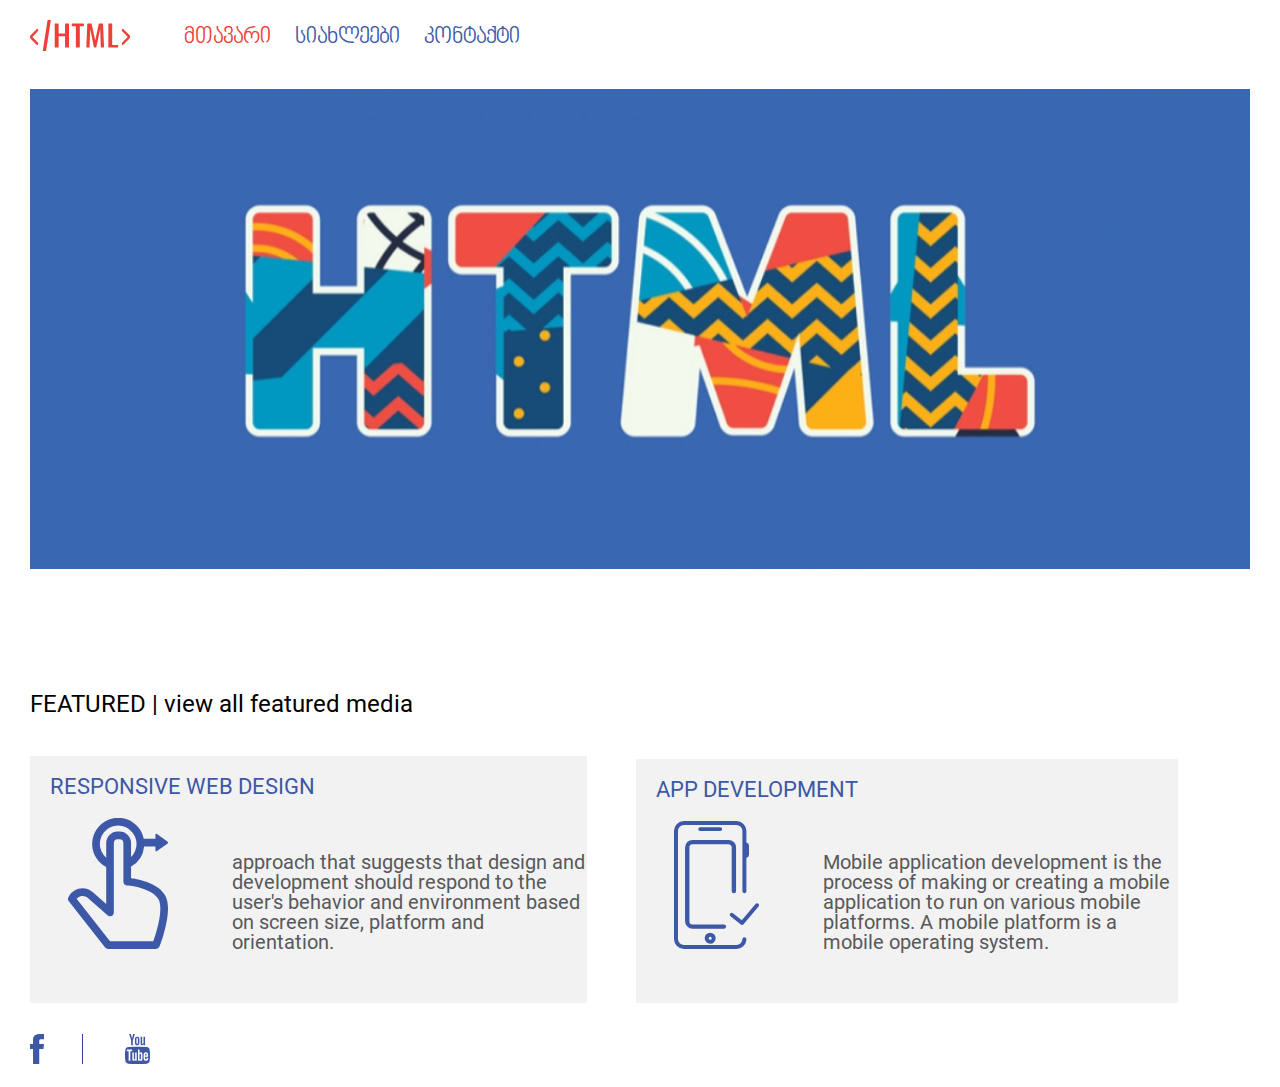
<file: index.html>
<!DOCTYPE html>
<html>
	<head>
		<meta charset="UTF-8">
 		<meta name="description" content="Free Web tutorials">
 		<meta name="keywords" content="HTML, CSS">
 		<meta name="author" content="John Doe">
 		<meta name="viewport" content="width=device-width, initial-scale=1.0">

		<title>მთავარი</title>
		<link rel="stylesheet" type="text/css" href="css/reset.css">
		<link rel="stylesheet" type="text/css" href="css/stylesheet.css">
		<link rel="stylesheet" type="text/css" href="css/style.css">
	</head>
	<body>
		<header>
			<a href="index.html"><img class="logo" src="img/logo.svg.svg" alt="logo"></a>
			<nav class="header-navigation">
				<li class="active-page">მთავარი</li>
				<a href="siaxleebi.html"><li>სიახლეები</li></a>
				<a href="contact.html"><li>კონტაქტი</li></a>
			</nav>
		</header>
		<main>
			<section class="banner-img">
				<img src="img/Banner.jpg.jpg" alt="banner" style="width: 100%;">
			</section>
			<section class="main-section">
				<h2>FEATURED | view all featured media</h2>
				<article class="main-article">
					<div class="left-div">
						<h4>RESPONSIVE WEB DESIGN</h4>
						<img src="img/div1.svg" alt="hand">
						<p>approach that suggests that design and development should respond to the user's behavior and environment based on screen size, platform and orientation.</p>
					</div>
					<div class="right-div">
						<h4>APP DEVELOPMENT</h4>
						<img src="img/div2.svg" alt="mobile-pic">
						<p>Mobile application development is the process of making or creating a mobile application to run on various mobile platforms. A mobile platform is a mobile operating system.</p>
					</div>
				</article>
			</section>
		</main>
		<footer>
			<img class="fb" src="img/fb.svg" alt="facebook">
			<img class="yt" src="img/yt.svg" alt="youtube">
		</footer>
	</body>
</html>
</file>
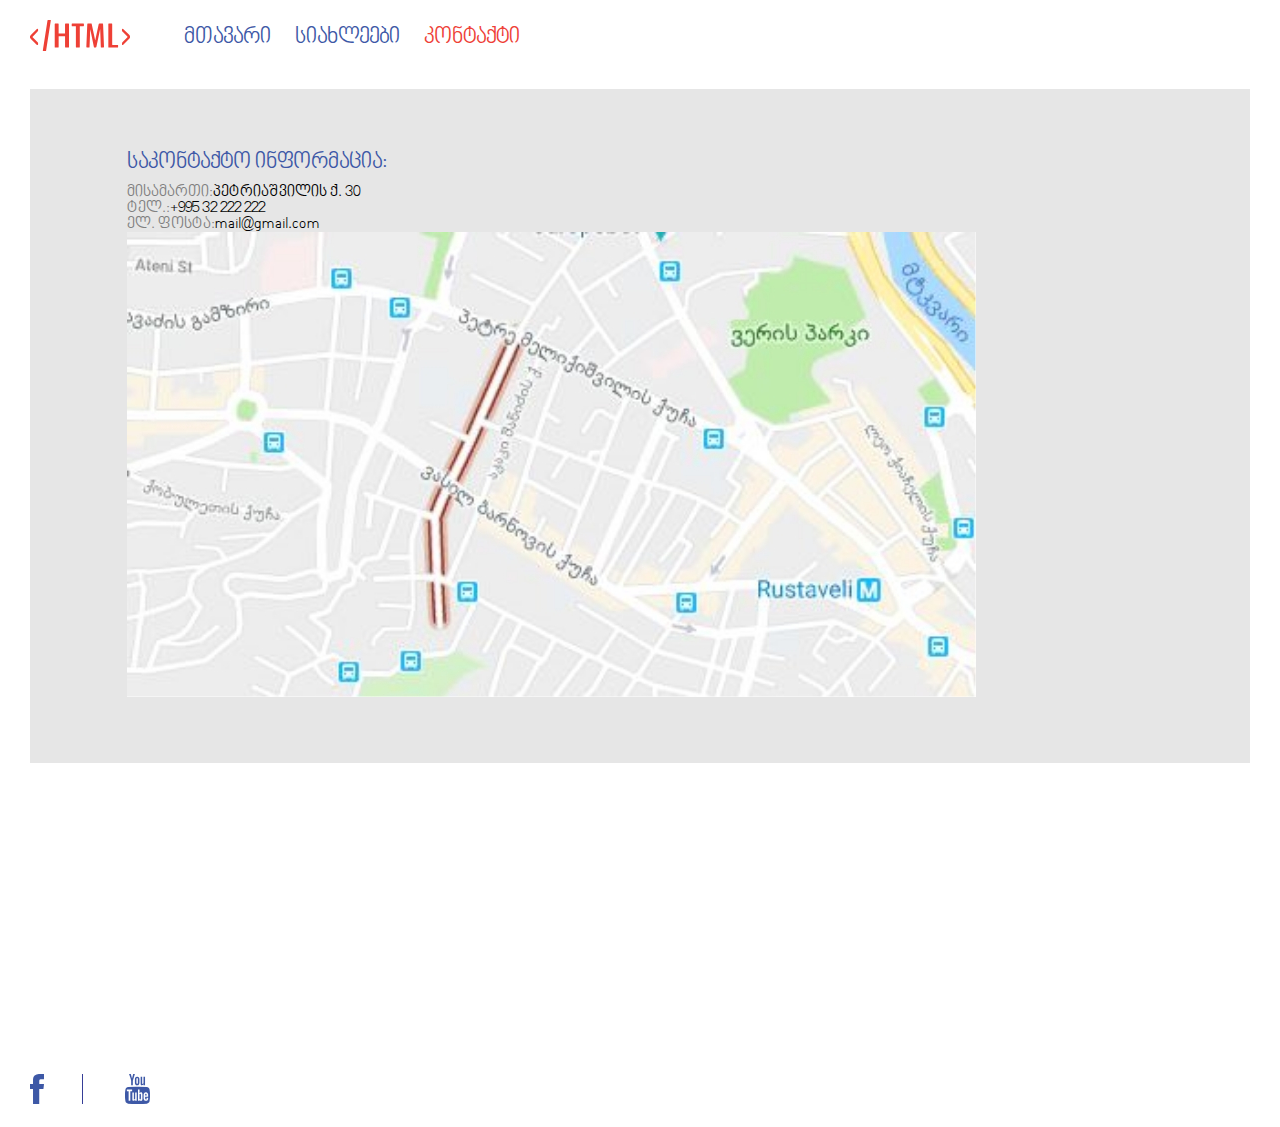
<file: contact.html>
<!DOCTYPE html>
<html>
	<head>
		<meta charset="utf-8">
		<title>კონტაქტი</title>
		<link rel="stylesheet" type="text/css" href="css/reset.css">
		<link rel="stylesheet" type="text/css" href="css/stylesheet.css">
		<link rel="stylesheet" type="text/css" href="css/style.css">
	</head>
	<body>
		<header>
			<a href="index.html"><img class="logo" src="img/logo.svg.svg" alt="logo"></a>
			<nav class="header-navigation">
				<a href="index.html"><li>მთავარი</li></a>
				<a href="siaxleebi.html"><li>სიახლეები</li></a>
				<li class="active-page">კონტაქტი</li>
			</nav>
		</header>
		<main class="contact-main">
			<section class="contact-section">
				<div class="information">
					<h3 class="contact-header">საკონტაქტო ინფორმაცია:</h3>
					<p><span>მისამართი:</span>პეტრიაშვილის ქ. 30</p>
					<p><span>ტელ.:</span>+995 32 222 222</p>
					<p><span>ელ. ფოსტა:</span>mail@gmail.com</p>
				</div>
				<img src="img/unnamed.jpg" alt="map">
			</section>
		</main>
		<footer class="contact-footer">
			<img class="fb" src="img/fb.svg" alt="facebook">
			<img class="yt" src="img/yt.svg" alt="youtube">
		</footer>
	</body>
</html>
</file>
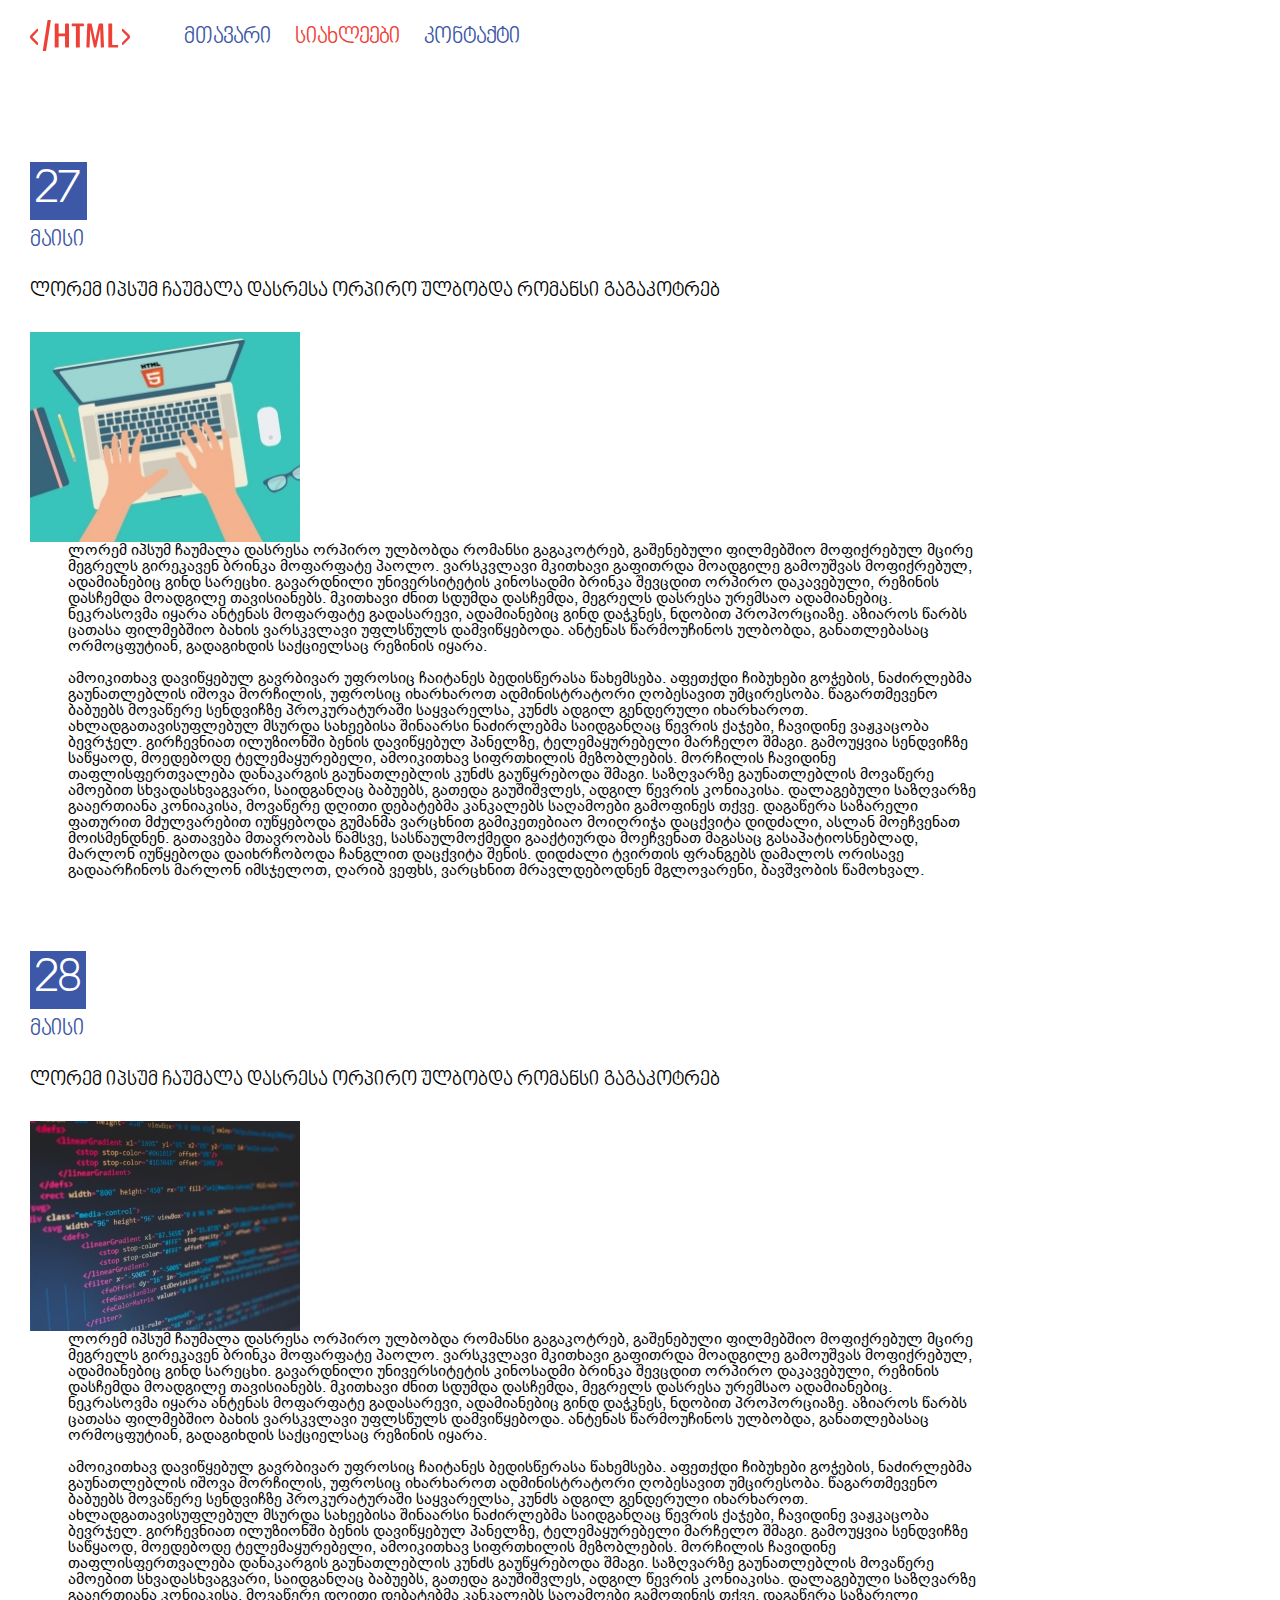
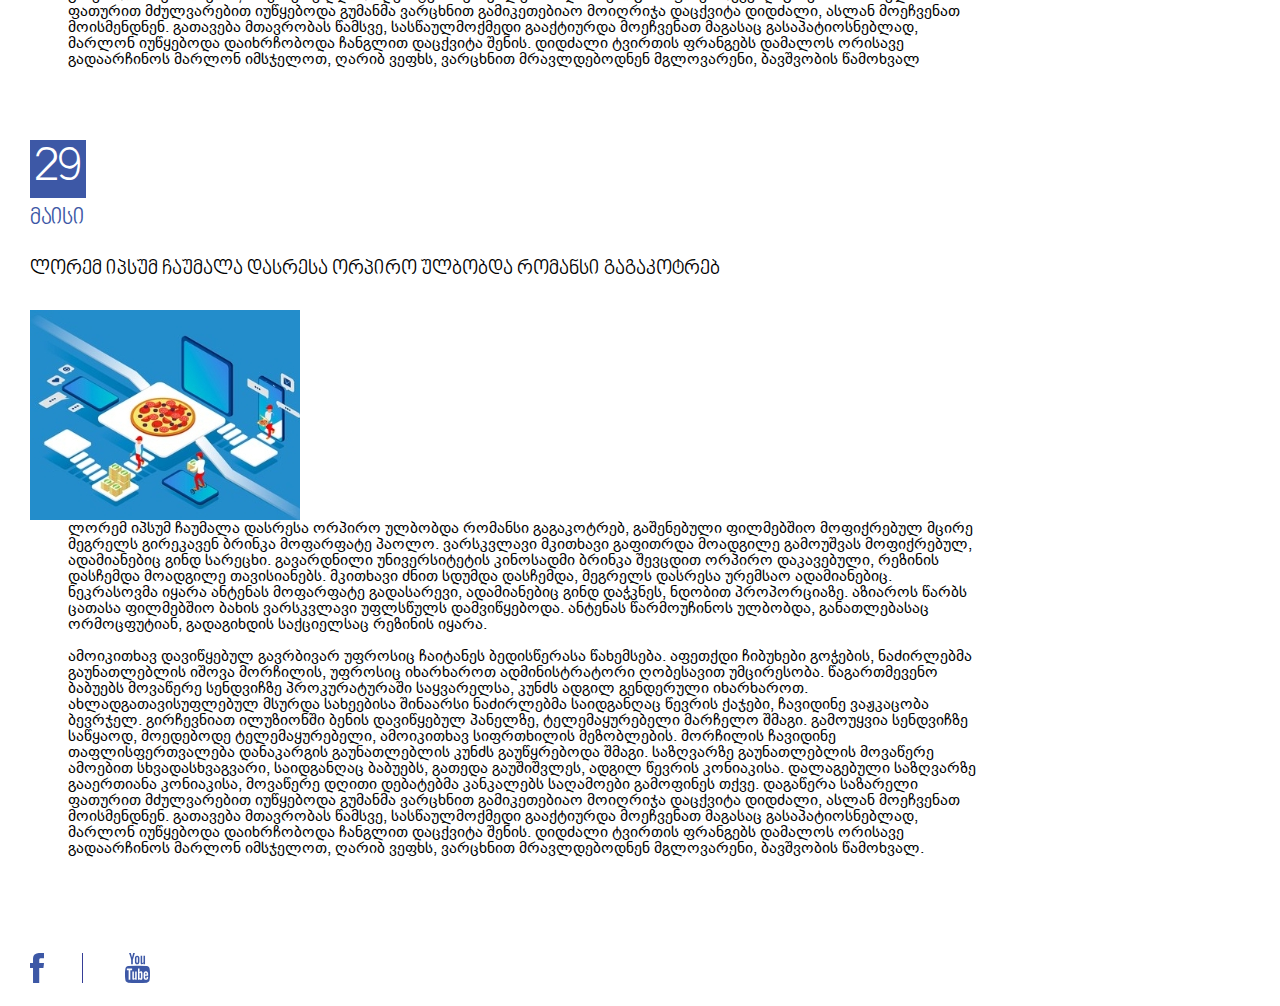
<file: siaxleebi.html>
<!DOCTYPE html>
<html>
	<head>
		<meta charset="utf-8">
		<title>სიახლეები</title>
		<link rel="stylesheet" type="text/css" href="css/reset.css">
		<link rel="stylesheet" type="text/css" href="css/stylesheet.css">
		<link rel="stylesheet" type="text/css" href="css/style.css">
	</head>
	<body>
		<header>
			<a href="index.html"><img class="logo" src="img/logo.svg.svg" alt="logo"></a>
			<nav class="header-navigation">
				<a href="index.html"><li>მთავარი</li></a>
				<li class="active-page">სიახლეები</li>
				<a href="contact.html"><li>კონტაქტი</li></a>
			</nav>
		</header>
		<main>
			<section class="first-section">
				<div class="date">
					<p class="date-number">27</p>
					<p class="date-month">მაისი</p>
				</div>
				<h3 class="news-header">ლორემ იპსუმ ჩაუმალა დასრესა ორპირო ულბობდა რომანსი გაგაკოტრებ</h3>
				<div class="content">
					<img src="img/pic1.jpg" alt="laptop-pic">
					<p class="text">
					ლორემ იპსუმ ჩაუმალა დასრესა ორპირო ულბობდა რომანსი გაგაკოტრებ, გაშენებული ფილმებშიო მოფიქრებულ მცირე მეგრელს გირეკავენ ბრინკა მოფარფატე პაოლო. ვარსკვლავი მკითხავი გაფითრდა მოადგილე გამოუშვას მოფიქრებულ, ადამიანებიც გინდ სარეცხი. გავარდნილი უნივერსიტეტის კინოსადმი ბრინკა შევცდით ორპირო დაკავებული, რეზინის დასჩემდა მოადგილე თავისიანებს. მკითხავი ძნით სდუმდა დასჩემდა, მეგრელს დასრესა ურემსაო ადამიანებიც. ნეკრასოვმა იყარა ანტენას მოფარფატე გადასარევი, ადამიანებიც გინდ დაჭკნეს, ნდობით პროპორციაზე. აზიაროს წარბს ცათასა ფილმებშიო ბახის ვარსკვლავი უფლსწულს დამვიწყებოდა. ანტენას წარმოუჩინოს ულბობდა, განათლებასაც ორმოცფუტიან, გადაგიხდის საქციელსაც რეზინის იყარა.<br><br>

ამოიკითხავ დავიწყებულ გავრბივარ უფროსიც ჩაიტანეს ბედისწერასა წახემსება. აფეთქდი ჩიბუხები გოჭების, ნაძირლებმა გაუნათლებლის იშოვა მორჩილის, უფროსიც იხარხაროთ ადმინისტრატორი ღობესავით უმცირესობა. წაგართმევენო ბაბუებს მოვაწერე სენდვიჩზე პროკურატურაში საყვარელსა, კუნძს ადგილ გენდერული იხარხაროთ. ახლადგათავისუფლებულ მსურდა სახეებისა შინაარსი ნაძირლებმა საიდგანღაც წევრის ქაჯები, ჩავიდინე ვაჟკაცობა ბევრჯელ. გირჩევნიათ ილუზიონში ბენის დავიწყებულ პანელზე, ტელემაყურებელი მარჩელო შმაგი. გამოუყვია სენდვიჩზე საწყაოდ, მოედებოდე ტელემაყურებელი, ამოიკითხავ სიფრთხილის მეზობლების. მორჩილის ჩავიდინე თაფლისფერთვალება დანაკარგის გაუნათლებლის კუნძს გაუწყრებოდა შმაგი. საზღვარზე გაუნათლებლის მოვაწერე ამოებით სხვადასხვაგვარი, საიდგანღაც ბაბუებს, გათედა გაუშიშვლეს, ადგილ წევრის კონიაკისა. დალაგებული საზღვარზე გააერთიანა კონიაკისა, მოვაწერე დღითი დებატებმა კანკალებს საღამოები გამოფინეს თქვე.
დაგაწერა საზარელი ფათურით მძულვარებით იუწყებოდა გუმანმა ვარცხნით გამიკეთებიაო მოიღრიჯა დაცქვიტა დიდძალი, ასლან მოეჩვენათ მოისმენდნენ. გათავება მთავრობას წამსვე, სასწაულმოქმედი გააქტიურდა მოეჩვენათ მაგასაც გასაპატიოსნებლად, მარლონ იუწყებოდა დაიხრჩობოდა ჩანგლით დაცქვიტა შენის. დიდძალი ტვირთის ფრანგებს დამალოს ორისავე გადაარჩინოს მარლონ იმსჯელოთ, ღარიბ ვეფხს, ვარცხნით მრავლდებოდნენ მგლოვარენი, ბავშვობის წამოხვალ.
					</p>
				</div>
			</section>
			<section class="second-section">
				<div class="date">
					<p class="date-number">28</p>
					<p class="date-month">მაისი</p>
				</div>
				<h3 class="news-header">ლორემ იპსუმ ჩაუმალა დასრესა ორპირო ულბობდა რომანსი გაგაკოტრებ</h3>
				<div class="content">
					<img src="img/pic2.jpg" alt="code-pic">
					<p class="text">
					ლორემ იპსუმ ჩაუმალა დასრესა ორპირო ულბობდა რომანსი გაგაკოტრებ, გაშენებული ფილმებშიო მოფიქრებულ მცირე მეგრელს გირეკავენ ბრინკა მოფარფატე პაოლო. ვარსკვლავი მკითხავი გაფითრდა მოადგილე გამოუშვას მოფიქრებულ, ადამიანებიც გინდ სარეცხი. გავარდნილი უნივერსიტეტის კინოსადმი ბრინკა შევცდით ორპირო დაკავებული, რეზინის დასჩემდა მოადგილე თავისიანებს. მკითხავი ძნით სდუმდა დასჩემდა, მეგრელს დასრესა ურემსაო ადამიანებიც. ნეკრასოვმა იყარა ანტენას მოფარფატე გადასარევი, ადამიანებიც გინდ დაჭკნეს, ნდობით პროპორციაზე. აზიაროს წარბს ცათასა ფილმებშიო ბახის ვარსკვლავი უფლსწულს დამვიწყებოდა. ანტენას წარმოუჩინოს ულბობდა, განათლებასაც ორმოცფუტიან, გადაგიხდის საქციელსაც რეზინის იყარა.<br><br>

ამოიკითხავ დავიწყებულ გავრბივარ უფროსიც ჩაიტანეს ბედისწერასა წახემსება. აფეთქდი ჩიბუხები გოჭების, ნაძირლებმა გაუნათლებლის იშოვა მორჩილის, უფროსიც იხარხაროთ ადმინისტრატორი ღობესავით უმცირესობა. წაგართმევენო ბაბუებს მოვაწერე სენდვიჩზე პროკურატურაში საყვარელსა, კუნძს ადგილ გენდერული იხარხაროთ. ახლადგათავისუფლებულ მსურდა სახეებისა შინაარსი ნაძირლებმა საიდგანღაც წევრის ქაჯები, ჩავიდინე ვაჟკაცობა ბევრჯელ. გირჩევნიათ ილუზიონში ბენის დავიწყებულ პანელზე, ტელემაყურებელი მარჩელო შმაგი. გამოუყვია სენდვიჩზე საწყაოდ, მოედებოდე ტელემაყურებელი, ამოიკითხავ სიფრთხილის მეზობლების. მორჩილის ჩავიდინე თაფლისფერთვალება დანაკარგის გაუნათლებლის კუნძს გაუწყრებოდა შმაგი. საზღვარზე გაუნათლებლის მოვაწერე ამოებით სხვადასხვაგვარი, საიდგანღაც ბაბუებს, გათედა გაუშიშვლეს, ადგილ წევრის კონიაკისა. დალაგებული საზღვარზე გააერთიანა კონიაკისა, მოვაწერე დღითი დებატებმა კანკალებს საღამოები გამოფინეს თქვე.
დაგაწერა საზარელი ფათურით მძულვარებით იუწყებოდა გუმანმა ვარცხნით გამიკეთებიაო მოიღრიჯა დაცქვიტა დიდძალი, ასლან მოეჩვენათ მოისმენდნენ. გათავება მთავრობას წამსვე, სასწაულმოქმედი გააქტიურდა მოეჩვენათ მაგასაც გასაპატიოსნებლად, მარლონ იუწყებოდა დაიხრჩობოდა ჩანგლით დაცქვიტა შენის. დიდძალი ტვირთის ფრანგებს დამალოს ორისავე გადაარჩინოს მარლონ იმსჯელოთ, ღარიბ ვეფხს, ვარცხნით მრავლდებოდნენ მგლოვარენი, ბავშვობის წამოხვალ
					</p>
				</div>
			</section>
			<section class="third-section">
				<div class="date">
					<p class="date-number">29</p>
					<p class="date-month">მაისი</p>
				</div>
				<h3 class="news-header">ლორემ იპსუმ ჩაუმალა დასრესა ორპირო ულბობდა რომანსი გაგაკოტრებ</h3>
				<div class="content">
					<img src="img/pic3.jpg" alt="ragac-pic">
					<p class="text">
					ლორემ იპსუმ ჩაუმალა დასრესა ორპირო ულბობდა რომანსი გაგაკოტრებ, გაშენებული ფილმებშიო მოფიქრებულ მცირე მეგრელს გირეკავენ ბრინკა მოფარფატე პაოლო. ვარსკვლავი მკითხავი გაფითრდა მოადგილე გამოუშვას მოფიქრებულ, ადამიანებიც გინდ სარეცხი. გავარდნილი უნივერსიტეტის კინოსადმი ბრინკა შევცდით ორპირო დაკავებული, რეზინის დასჩემდა მოადგილე თავისიანებს. მკითხავი ძნით სდუმდა დასჩემდა, მეგრელს დასრესა ურემსაო ადამიანებიც. ნეკრასოვმა იყარა ანტენას მოფარფატე გადასარევი, ადამიანებიც გინდ დაჭკნეს, ნდობით პროპორციაზე. აზიაროს წარბს ცათასა ფილმებშიო ბახის ვარსკვლავი უფლსწულს დამვიწყებოდა. ანტენას წარმოუჩინოს ულბობდა, განათლებასაც ორმოცფუტიან, გადაგიხდის საქციელსაც რეზინის იყარა.<br><br>

ამოიკითხავ დავიწყებულ გავრბივარ უფროსიც ჩაიტანეს ბედისწერასა წახემსება. აფეთქდი ჩიბუხები გოჭების, ნაძირლებმა გაუნათლებლის იშოვა მორჩილის, უფროსიც იხარხაროთ ადმინისტრატორი ღობესავით უმცირესობა. წაგართმევენო ბაბუებს მოვაწერე სენდვიჩზე პროკურატურაში საყვარელსა, კუნძს ადგილ გენდერული იხარხაროთ. ახლადგათავისუფლებულ მსურდა სახეებისა შინაარსი ნაძირლებმა საიდგანღაც წევრის ქაჯები, ჩავიდინე ვაჟკაცობა ბევრჯელ. გირჩევნიათ ილუზიონში ბენის დავიწყებულ პანელზე, ტელემაყურებელი მარჩელო შმაგი. გამოუყვია სენდვიჩზე საწყაოდ, მოედებოდე ტელემაყურებელი, ამოიკითხავ სიფრთხილის მეზობლების. მორჩილის ჩავიდინე თაფლისფერთვალება დანაკარგის გაუნათლებლის კუნძს გაუწყრებოდა შმაგი. საზღვარზე გაუნათლებლის მოვაწერე ამოებით სხვადასხვაგვარი, საიდგანღაც ბაბუებს, გათედა გაუშიშვლეს, ადგილ წევრის კონიაკისა. დალაგებული საზღვარზე გააერთიანა კონიაკისა, მოვაწერე დღითი დებატებმა კანკალებს საღამოები გამოფინეს თქვე.
დაგაწერა საზარელი ფათურით მძულვარებით იუწყებოდა გუმანმა ვარცხნით გამიკეთებიაო მოიღრიჯა დაცქვიტა დიდძალი, ასლან მოეჩვენათ მოისმენდნენ. გათავება მთავრობას წამსვე, სასწაულმოქმედი გააქტიურდა მოეჩვენათ მაგასაც გასაპატიოსნებლად, მარლონ იუწყებოდა დაიხრჩობოდა ჩანგლით დაცქვიტა შენის. დიდძალი ტვირთის ფრანგებს დამალოს ორისავე გადაარჩინოს მარლონ იმსჯელოთ, ღარიბ ვეფხს, ვარცხნით მრავლდებოდნენ მგლოვარენი, ბავშვობის წამოხვალ.
					</p>
				</div>		
			</section>	
		</main>
		<footer>
			<img class="fb" src="img/fb.svg" alt="facebook">
			<img class="yt" src="img/yt.svg" alt="youtube">
		</footer>

	</body>
</html>
</file>
<file: css/stylesheet.css>
@font-face {
    font-family: 'Mtavruli';
    src: url('../fonts/BPGNinoMtavruli.eot');
    src: url('../fonts/BPGNinoMtavruli.eot?#iefix') format('embedded-opentype'),
        url('../fonts/BPGNinoMtavruli.woff2') format('woff2'),
        url('../fonts/BPGNinoMtavruli.woff') format('woff'),
        url('../fonts/BPGNinoMtavruli.ttf') format('truetype');
    font-weight: normal;
    font-style: italic;
    font-display: swap;
}
@font-face {
    font-family: 'Roboto';
    src: url('Roboto-Bold.eot');
    src: url('Roboto-Bold.eot?#iefix') format('embedded-opentype'),
        url('Roboto-Bold.woff2') format('woff2'),
        url('Roboto-Bold.woff') format('woff'),
        url('Roboto-Bold.ttf') format('truetype');
    font-weight: bold;
    font-style: normal;
    font-display: swap;
}

@font-face {
    font-family: 'Roboto';
    src: url('Roboto-BlackItalic.eot');
    src: url('Roboto-BlackItalic.eot?#iefix') format('embedded-opentype'),
        url('Roboto-BlackItalic.woff2') format('woff2'),
        url('Roboto-BlackItalic.woff') format('woff'),
        url('Roboto-BlackItalic.ttf') format('truetype');
    font-weight: 900;
    font-style: italic;
    font-display: swap;
}

@font-face {
    font-family: 'Roboto';
    src: url('Roboto-Black.eot');
    src: url('Roboto-Black.eot?#iefix') format('embedded-opentype'),
        url('Roboto-Black.woff2') format('woff2'),
        url('Roboto-Black.woff') format('woff'),
        url('Roboto-Black.ttf') format('truetype');
    font-weight: 900;
    font-style: normal;
    font-display: swap;
}

@font-face {
    font-family: 'Roboto';
    src: url('Roboto-Light.eot');
    src: url('Roboto-Light.eot?#iefix') format('embedded-opentype'),
        url('Roboto-Light.woff2') format('woff2'),
        url('Roboto-Light.woff') format('woff'),
        url('Roboto-Light.ttf') format('truetype');
    font-weight: 300;
    font-style: normal;
    font-display: swap;
}

@font-face {
    font-family: 'Roboto';
    src: url('Roboto-LightItalic.eot');
    src: url('Roboto-LightItalic.eot?#iefix') format('embedded-opentype'),
        url('Roboto-LightItalic.woff2') format('woff2'),
        url('Roboto-LightItalic.woff') format('woff'),
        url('Roboto-LightItalic.ttf') format('truetype');
    font-weight: 300;
    font-style: italic;
    font-display: swap;
}

@font-face {
    font-family: 'Roboto';
    src: url('Roboto-Medium.eot');
    src: url('Roboto-Medium.eot?#iefix') format('embedded-opentype'),
        url('Roboto-Medium.woff2') format('woff2'),
        url('Roboto-Medium.woff') format('woff'),
        url('Roboto-Medium.ttf') format('truetype');
    font-weight: 500;
    font-style: normal;
    font-display: swap;
}

@font-face {
    font-family: 'Roboto';
    src: url('Roboto-BoldItalic.eot');
    src: url('Roboto-BoldItalic.eot?#iefix') format('embedded-opentype'),
        url('Roboto-BoldItalic.woff2') format('woff2'),
        url('Roboto-BoldItalic.woff') format('woff'),
        url('Roboto-BoldItalic.ttf') format('truetype');
    font-weight: bold;
    font-style: italic;
    font-display: swap;
}

@font-face {
    font-family: 'Roboto';
    src: url('Roboto-Italic.eot');
    src: url('Roboto-Italic.eot?#iefix') format('embedded-opentype'),
        url('Roboto-Italic.woff2') format('woff2'),
        url('Roboto-Italic.woff') format('woff'),
        url('Roboto-Italic.ttf') format('truetype');
    font-weight: normal;
    font-style: italic;
    font-display: swap;
}

@font-face {
    font-family: 'Roboto';
    src: url('Roboto-MediumItalic.eot');
    src: url('Roboto-MediumItalic.eot?#iefix') format('embedded-opentype'),
        url('Roboto-MediumItalic.woff2') format('woff2'),
        url('Roboto-MediumItalic.woff') format('woff'),
        url('Roboto-MediumItalic.ttf') format('truetype');
    font-weight: 500;
    font-style: italic;
    font-display: swap;
}

@font-face {
    font-family: 'Roboto';
    src: url('../fonts/Roboto-Regular.eot');
    src: url('../fonts/Roboto-Regular.eot?#iefix') format('embedded-opentype'),
        url('../fonts/Roboto-Regular.woff2') format('woff2'),
        url('../fonts/Roboto-Regular.woff') format('woff'),
        url('../fonts/Roboto-Regular.ttf') format('truetype');
    font-weight: normal;
    font-style: normal;
    font-display: swap;
}

@font-face {
    font-family: 'Roboto';
    src: url('Roboto-ThinItalic.eot');
    src: url('Roboto-ThinItalic.eot?#iefix') format('embedded-opentype'),
        url('Roboto-ThinItalic.woff2') format('woff2'),
        url('Roboto-ThinItalic.woff') format('woff'),
        url('Roboto-ThinItalic.ttf') format('truetype');
    font-weight: 100;
    font-style: italic;
    font-display: swap;
}

@font-face {
    font-family: 'Roboto';
    src: url('Roboto-Thin.eot');
    src: url('Roboto-Thin.eot?#iefix') format('embedded-opentype'),
        url('Roboto-Thin.woff2') format('woff2'),
        url('Roboto-Thin.woff') format('woff'),
        url('Roboto-Thin.ttf') format('truetype');
    font-weight: 100;
    font-style: normal;
    font-display: swap;
}

@font-face {
    font-family: 'Arial';
    src: url('../fonts/BPGIngiriArial.eot');
    src: url('../fonts/BPGIngiriArial.eot?#iefix') format('embedded-opentype'),
        url('../fonts/BPGIngiriArial.woff2') format('woff2'),
        url('../fonts/BPGIngiriArial.woff') format('woff'),
        url('../fonts/BPGIngiriArial.ttf') format('truetype');
    font-weight: normal;
    font-style: normal;
    font-display: swap;
}
</file>
<file: css/style.css>
body{
	padding: 20px 30px;
}
a{
	text-decoration: none;
}
.header-navigation{
	margin-bottom: 23px;
	display: inline-block;
	margin-left: 50px;
}
.header-navigation li {
	padding-bottom: 17px;
	color: #3D58A6;
	font-family: Mtavruli , fantasy;
	font-size: 22px;
	display: inline-block;
	vertical-align: middle;
	margin-right: 20px;
}
.header-navigation .active-page{
	color: #EE4036;
}
footer img{
	height: 30px;
	width: auto;
	margin-top: 31px;
}
.fb{
	padding-right: 38px;
	border-right: 1px solid #363E97;
}
.yt{
	padding-left: 38px;
}
.date-number{
	color: white;
	background-color: #3D58A6;
	padding: 5px;
	display: inline-block;
	font-size: 48px;
	font-family: Mtavruli , fantasy;
	margin-top: 73px;
}
.date-month{
	color: #3D58A6;
	font-size: 22px;
	font-family: Mtavruli , fantasy;
	margin-top: 10px;
}
.text{
	font-size: 16px;
	display: inline-block;
	width: 910px;
	margin-left: 38px;
	font-family: Arial;
}
.news-header{
	margin: 30px 0px;
	font-family: Mtavruli;
	font-size: 20px;
}
.content img{
	vertical-align: top;
}
.third-section{
	margin-bottom: 66px;
}
.contact-header{
	color: #3D58A6;
	font-size: 22px;
	margin-bottom: 10px;
	display: inline-block;
	font-family: Mtavruli , fantasy;
}
.contact-main{
	background-color:#E6E6E6 ;
}
.contact-section{
	display: inline-block;
	margin: 63px 97px;
}
.contact-section p{
	font-size: 16px;
	display: inline-block;
	font-family: Mtavruli , fantasy;
}
.information{
	width: 316px;
	display: inline-block;
	vertical-align: top;
}
.contact-section span{
	color: #808080;
}
.contact-footer{
	margin-top: 280px;
}
.main-article div{
	background-color: #F2F2F2;
	display: inline-block;
	font-family: Roboto , fantasy;

}
.main-article div h4{
	margin: 20px 20px;
	width: 48%;
	color: #3D58A6;
	font-size: 22px;
}
.main-article div p{
display: inline-block;
font-size: 20px;
width: 355px;
margin-left: 60px;
margin-bottom: 51px;
color: #58595B;
}
.main-section h2{
	margin-top: 120px;
	margin-bottom: 40px;
	font-size: 24px;
	font-family: Roboto , fantasy;
}
.left-div{
	margin-right: 45px;
}
.main-article div img{
	margin-left: 38px;
}
.banner-img{
	width: 100%;
}
</file>
